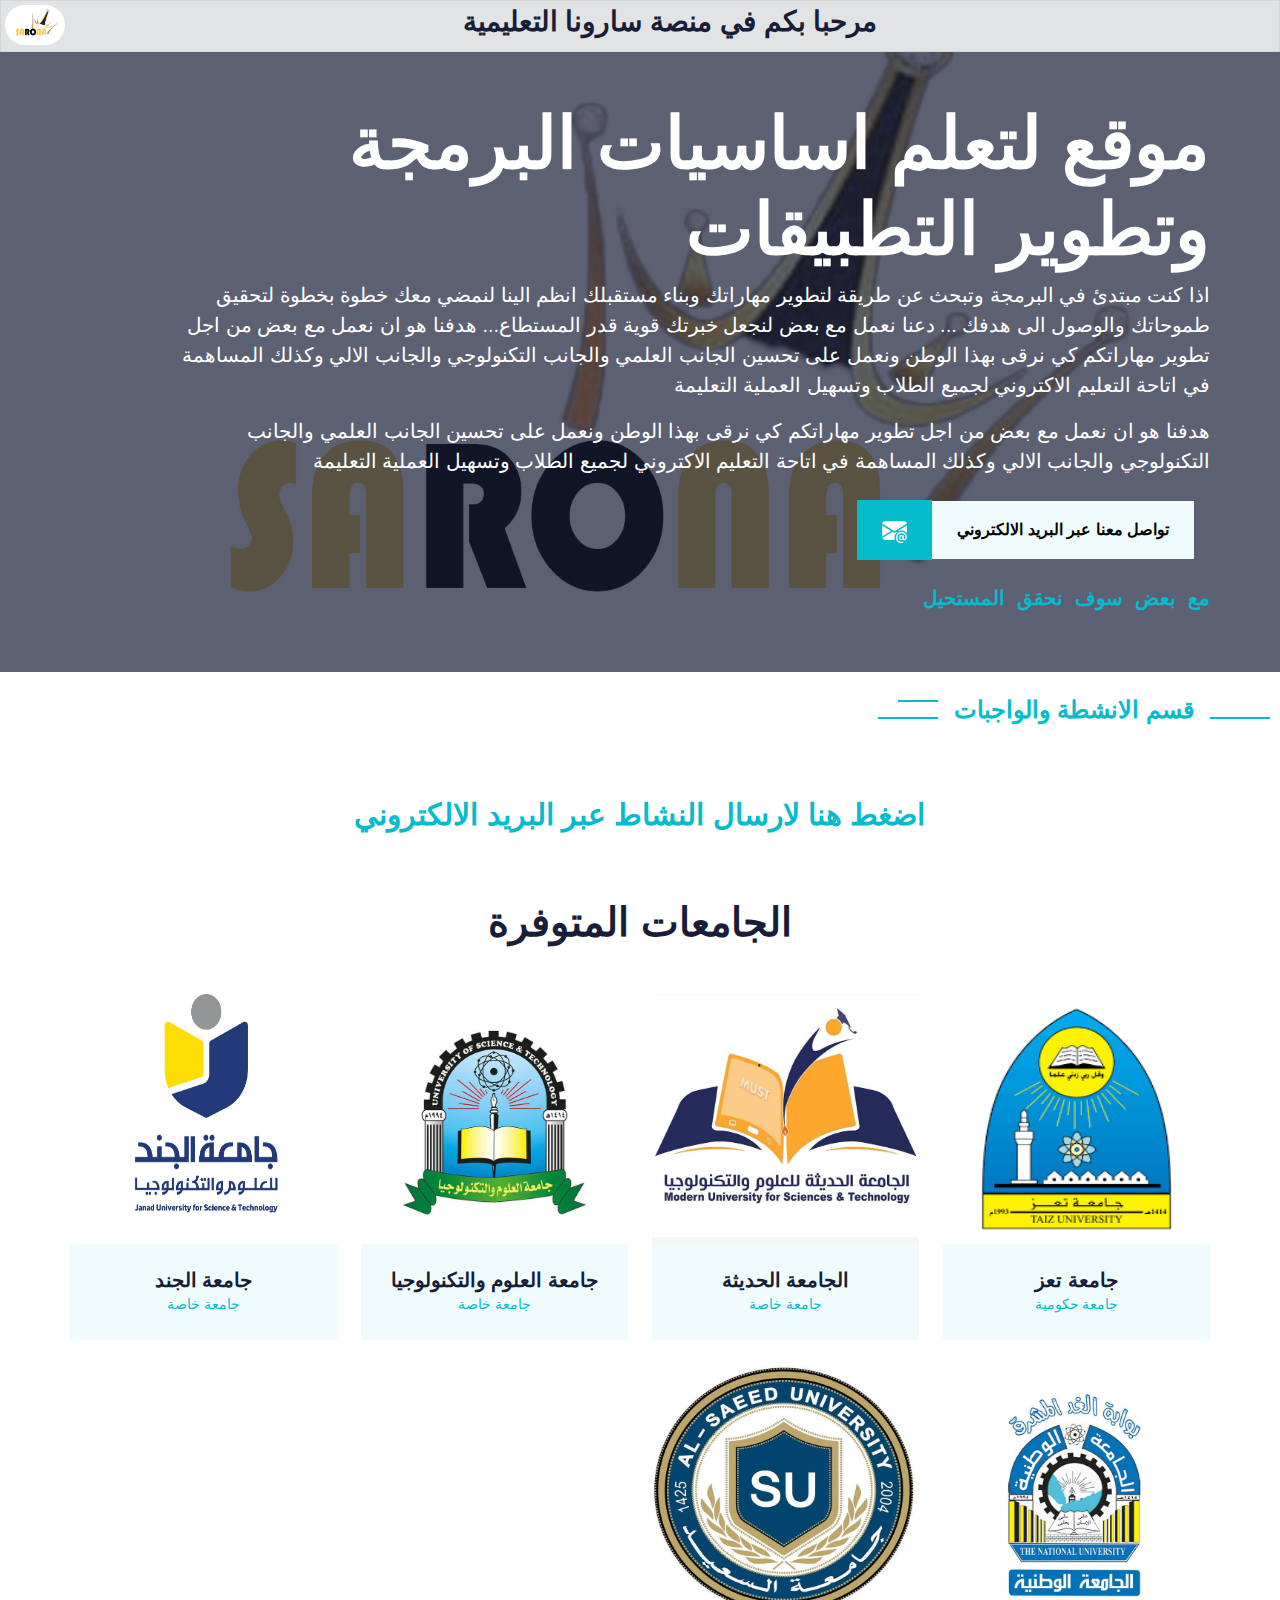
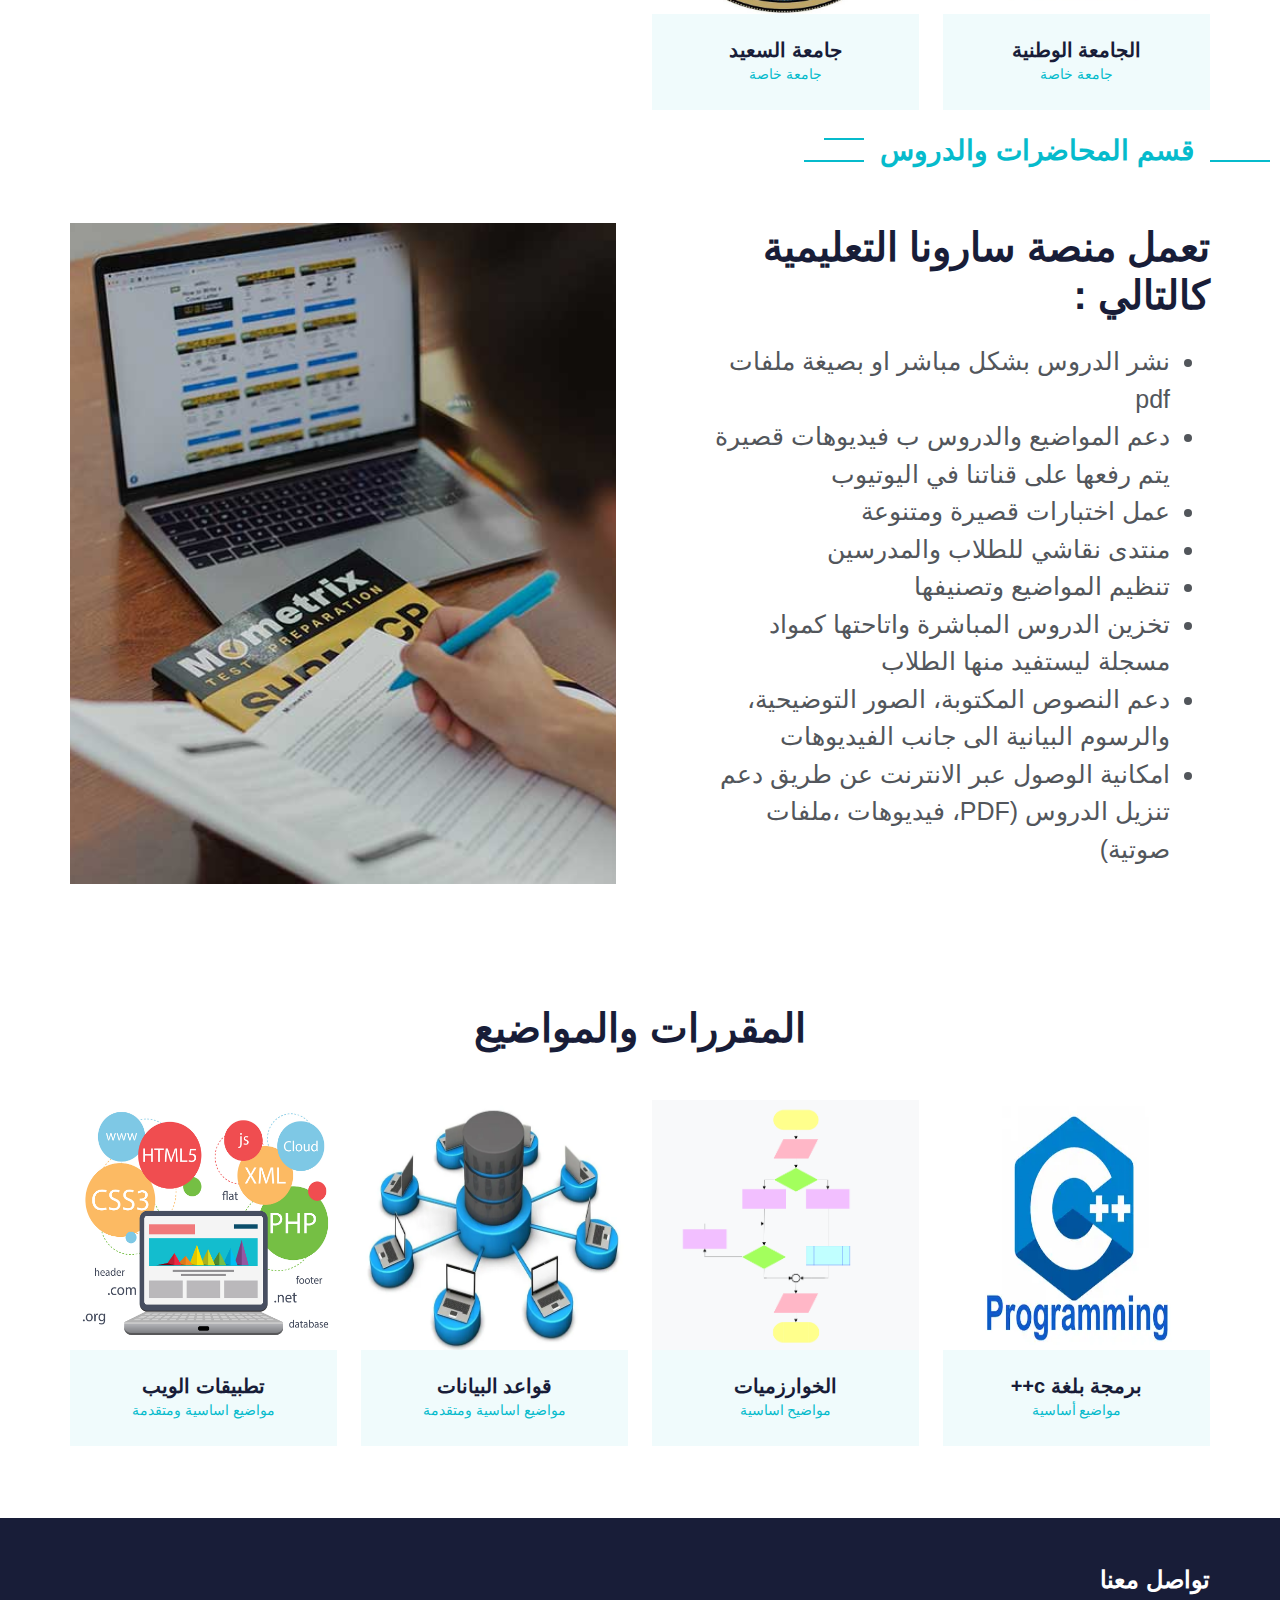
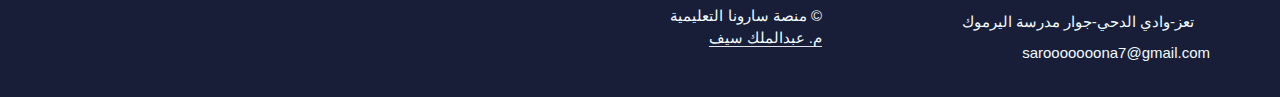
<file: index.html>
<!DOCTYPE html>
<html lang="en">
  <head>
    <meta charset="utf-8" />
    <title>Sarona-learning-website</title>
    <link href="css/bootstrap.min.css" rel="stylesheet" />
    <link href="css/style.css" rel="stylesheet" />
  </head>

  <body>
    <div class="alert alert-secondary mb-0 p-1 text-center" role="alert">
      <img  style="width:60px; height:40px; border-radius:50px; float: left;" class="img-fluid university" src="img/SARONA1.jpg" alt="" />
      <h3> مرحبا بكم في منصة سارونا التعليمية </h3>
    </div>
    <div class="container-fluid pb-5 pt-5 page-header">
      <div class="position-relative">
        <div class="container">
          <div class="row justify-content-start">
            <div class="col-sm-10 col-lg-11" style="float: right;">
              <h1 class="display-2 text-white animated slideInDown">
                موقع لتعلم اساسيات البرمجة وتطوير التطبيقات
              </h1>
              <p class="fs-5 text-white mb-2 pb-2">
                اذا كنت مبتدئ في البرمجة وتبحث عن طريقة لتطوير مهاراتك وبناء مستقبلك 
                 انظم الينا لنمضي معك خطوة بخطوة لتحقيق طموحاتك والوصول الى هدفك ...
                 دعنا نعمل مع بعض لنجعل خبرتك قوية قدر المستطاع...
                 هدفنا هو ان نعمل مع بعض من اجل تطوير مهاراتكم كي نرقى بهذا الوطن
                  ونعمل على تحسين الجانب العلمي والجانب التكنولوجي والجانب الالي وكذلك
                  المساهمة في اتاحة التعليم الاكتروني لجميع الطلاب وتسهيل العملية التعليمة

              </p>
              <p class="fs-5 text-white mb-2 pb-2">
                هدفنا هو ان نعمل مع بعض من اجل تطوير مهاراتكم كي نرقى بهذا الوطن
                ونعمل على تحسين الجانب العلمي والجانب التكنولوجي والجانب الالي وكذلك
                المساهمة في اتاحة التعليم الاكتروني لجميع الطلاب وتسهيل العملية التعليمة
              </p>
                <a
                  href="mailto:sarooooooona7.com"
                  class="btn btn-light py-md-3 px-md-4 me-3 mt-2 animated slideInRight"
                  >تواصل معنا عبر البريد الالكتروني</a
                ><a
                  href="mailto:sarooooooona7.com"
                  class="btn btn-primary py-md-3 px-md-4 mt-2">
                  <span class="icon">
                    <svg width="25" height="25" fill="currentColor" class="bi bi-envelope-at-fill" viewBox="0 0 16 16">
                      <path d="M2 2A2 2 0 0 0 .05 3.555L8 8.414l7.95-4.859A2 2 0 0 0 14 2zm-2 9.8V4.698l5.803 3.546zm6.761-2.97-6.57 4.026A2 2 0 0 0 2 14h6.256A4.5 4.5 0 0 1 8 12.5a4.49 4.49 0 0 1 1.606-3.446l-.367-.225L8 9.586zM16 9.671V4.697l-5.803 3.546.338.208A4.5 4.5 0 0 1 12.5 8c1.414 0 2.675.652 3.5 1.671"/>
                      <path d="M15.834 12.244c0 1.168-.577 2.025-1.587 2.025-.503 0-1.002-.228-1.12-.648h-.043c-.118.416-.543.643-1.015.643-.77 0-1.259-.542-1.259-1.434v-.529c0-.844.481-1.4 1.26-1.4.585 0 .87.333.953.63h.03v-.568h.905v2.19c0 .272.18.42.411.42.315 0 .639-.415.639-1.39v-.118c0-1.277-.95-2.326-2.484-2.326h-.04c-1.582 0-2.64 1.067-2.64 2.724v.157c0 1.867 1.237 2.654 2.57 2.654h.045c.507 0 .935-.07 1.18-.18v.731c-.219.1-.643.175-1.237.175h-.044C10.438 16 9 14.82 9 12.646v-.214C9 10.36 10.421 9 12.485 9h.035c2.12 0 3.314 1.43 3.314 3.034zm-4.04.21v.227c0 .586.227.8.581.8.31 0 .564-.17.564-.743v-.367c0-.516-.275-.708-.572-.708-.346 0-.573.245-.573.791"/>
                    </svg>
                </span>
                  </a
                >
                <br/><br/>
                <h5 class="text-primary arabic-text">
                  مع بعض سوف نحقق المستحيل 
                </h5>
            </div>
          </div>
        </div>
      </div>
    </div>
    <!-- University Start -->
    <div class="container-xxl py-4">
      <div class="container">
        <div class="text-center wow fadeInUp" data-wow-delay="0.1s">
          <h4 class="section-title bg-white text-center text-primary px-3">
            قسم الانشطة والواجبات
          </h4><br/><br/><br/>
          <div class="container mt-4">
            <div class="text-center">
              <div class="container mt-4">
                <div class="text-center">
                  <b><p style="font-size: 30px"><a href="mailto:sarooooooona7.com">اضغط هنا لارسال النشاط عبر البريد الالكتروني</a></b><br><br></p>
                </div>
              </div>
              <h1 class="mb-5">الجامعات المتوفرة</h1>
            </div>
          </div>
        </div>
        <div class="row g-4">
          <div class="col-lg-3 col-md-6 wow fadeInUp" data-wow-delay="0.1s">
            <a href="Taiz_university.html">
              <div class="team-item bg-light">
                <div class="overflow-hidden text-center">
                  <img class="img-fluid university" src="img/Taiz-university.png" alt="" />
                </div>
                <div class="text-center p-4">
                  <h5 class="mb-0">جامعة تعز</h5>
                  <small>جامعة حكومية</small>
                </div>
              </div>
            </a>
          </div>
          <div class="col-lg-3 col-md-6 wow fadeInUp" data-wow-delay="0.1s">
            <a href="New_university.html">
              <div class="team-item bg-light"> 
                <div class="overflow-hidden text-center">
                  <img class="img-fluid university" src="img/new-university.png" alt="" />
                </div>
                <div class="text-center p-4">
                  <h5 class="mb-0">الجامعة الحديثة</h5>
                  <small>جامعة خاصة</small>
                </div>
              </div>
            </a>
          </div>
          <div class="col-lg-3 col-md-6 wow fadeInUp" data-wow-delay="0.1s">
            <a href="">
              <div class="team-item bg-light"> 
                <div class="overflow-hidden text-center">
                  <img class="img-fluid university" src="img/science_teck_university.png" alt="" />
                </div>
                <div class="text-center p-4">
                  <h5 class="mb-0">جامعة العلوم والتكنولوجيا</h5>
                  <small>جامعة خاصة</small>
                </div>
              </div>
            </a>
          </div>
          <div class="col-lg-3 col-md-6 wow fadeInUp" data-wow-delay="0.1s">
            <a href="">
              <div class="team-item bg-light"> 
                <div class="overflow-hidden text-center">
                  <img class="img-fluid university" src="img/Janad_university.jpg" alt="" />
                </div>
                <div class="text-center p-4">
                  <h5 class="mb-0">جامعة الجند</h5>
                  <small>جامعة خاصة</small>
                </div>
              </div>
            </a>
          </div>
          <div class="col-lg-3 col-md-6 wow fadeInUp" data-wow-delay="0.1s">
            <a href="">
              <div class="team-item bg-light"> 
                <div class="overflow-hidden text-center">
                  <img class="img-fluid university" src="img/National_university.png" alt="" />
                </div>
                <div class="text-center p-4">
                  <h5 class="mb-0">الجامعة الوطنية</h5>
                  <small>جامعة خاصة</small>
                </div>
              </div>
            </a>
          </div>
          <div class="col-lg-3 col-md-6 wow fadeInUp" data-wow-delay="0.1s">
            <a href="">
              <div class="team-item bg-light"> 
                <div class="overflow-hidden text-center">
                  <img class="img-fluid university" src="img/Saeed_university.png" alt="" />
                </div>
                <div class="text-center p-4">
                  <h5 class="mb-0">جامعة السعيد</h5>
                  <small>جامعة خاصة</small>
                </div>
              </div>
            </a>
          </div>
        </div>
      </div>
    </div>
    <!-- University End -->
    <div class="container-xxl">
      <div class="container">
        <div class="row g-5">
          <div>
            <h3 class="section-title bg-white text-center text-primary px-3">
              قسم المحاضرات والدروس
            </h3>
          </div>
          <div class="col-lg-6">
            <div class="" data-wow-delay="0.1s">
              <h1 class="mb-4">تعمل منصة سارونا التعليمية كالتالي :</h1>
              <p class = "mb-0">
                <ul>
                  <li>نشر الدروس بشكل مباشر او بصيغة ملفات pdf</li>
                  <li>دعم المواضيع والدروس ب فيديوهات قصيرة يتم رفعها على قناتنا في اليوتيوب</li>
                  <li>عمل اختبارات قصيرة ومتنوعة</li>
                  <li>منتدى نقاشي للطلاب والمدرسين</li>
                  <li>تنظيم المواضيع وتصنيفها</li>
                  <li>تخزين الدروس المباشرة واتاحتها كمواد مسجلة ليستفيد منها الطلاب</li>
                  <li>دعم النصوص المكتوبة، الصور التوضيحية، والرسوم البيانية الى جانب الفيديوهات</li>
                  <li>امكانية الوصول عبر الانترنت عن طريق دعم تنزيل الدروس (PDF، فيديوهات ،ملفات صوتية)</li>
                </ul>
              </p>
            </div>
          </div>
          <div
            class="col-lg-6 wow fadeInUp"
            data-wow-delay="0.1s"
            style="min-height: 400px">
            <div class="position-relative h-100">
              <img
                class="img-fluid position-absolute w-100 h-100"
                src="img/cat-4.jpg"
                alt=""
                style="object-fit: cover"
              />
            </div>
          </div>
      </div>
    </div>
    <div class="container-xxl py-4">
      <div class="container">
        <div class="text-center wow fadeInUp" data-wow-delay="0.1s">
          <br/><br/><br/>
          <div class="container mt-4">
            <div class="text-center">
              <h1 class="mb-5">المقررات والمواضيع</h1>
            </div>
          </div>
        </div>
        <div class="row g-4">
          <div class="col-lg-3 col-md-6 wow fadeInUp" data-wow-delay="0.1s">
            <a href="">
              <div class="team-item bg-light">
                <div class="overflow-hidden text-center">
                  <img class="img-fluid university" src="img/c++.png" alt="" />
                </div>
                <div class="text-center p-4">
                  <h5 class="mb-0">برمجة بلغة c++</h5>
                  <small>مواضيع أساسية</small>
                </div>
              </div>
            </a>
          </div>
          <div class="col-lg-3 col-md-6 wow fadeInUp" data-wow-delay="0.1s">
            <a href="">
              <div class="team-item bg-light"> 
                <div class="overflow-hidden text-center">
                  <img class="img-fluid university" src="img/Algorithms.png" alt="" />
                </div>
                <div class="text-center p-4">
                  <h5 class="mb-0">الخوارزميات</h5>
                  <small>مواضيح اساسية</small>
                </div>
              </div>
            </a>
          </div>
          <div class="col-lg-3 col-md-6 wow fadeInUp" data-wow-delay="0.1s">
            <a href="">
              <div class="team-item bg-light"> 
                <div class="overflow-hidden text-center">
                  <img class="img-fluid university" src="img/Database.png" alt="" />
                </div>
                <div class="text-center p-4">
                  <h5 class="mb-0">قواعد البيانات</h5>
                  <small>مواضيع اساسية ومتقدمة</small>
                </div>
              </div>
            </a>
          </div>
          <div class="col-lg-3 col-md-6 wow fadeInUp" data-wow-delay="0.1s">
            <a href="">
              <div class="team-item bg-light"> 
                <div class="overflow-hidden text-center">
                  <img class="img-fluid university" src="img/Web_application.jpg" alt="" />
                </div>
                <div class="text-center p-4">
                  <h5 class="mb-0">تطبيقات الويب</h5>
                  <small>مواضيع اساسية ومتقدمة</small>
                </div>
              </div>
            </a>
          </div>
        </div>
      </div>
    </div>
    <!-- Footer Start -->
    <div class="container-fluid bg-dark text-light footer pt-5 mt-5 wow fadeIn" data-wow-delay="0.1s">
      <div class="container">
        <div class="copyright">
          <div class="row">
            <div class="col-lg-4 col-md-6">
              <h4 class="text-white mb-3">تواصل معنا</h4>
              <p class="mb-2">
                <i class="fa fa-map-marker-alt me-3"></i>
                تعز-وادي الدحي-جوار مدرسة اليرموك
              </p>
              <p class="mb-2">
                <i class="fa fa-envelope me-3"></i>
                <a href="mailto:sarooooooona7.com">sarooooooona7@gmail.com</a>
              </p>
            </div>
            <div class="col-md-6  mb-3 mb-md-0">
            <h4 class="text-white mb-3"></h4><br/>
              &copy; منصة سارونا التعليمية
              <br />
              <a class="border-bottom" href="https://www.facebook.com/AbdulmalekSaifAlghawly">م. عبدالملك سيف</a>
            </div>
          </div>
        </div>
      </div>
    </div>
  </body>
</html>
</file>
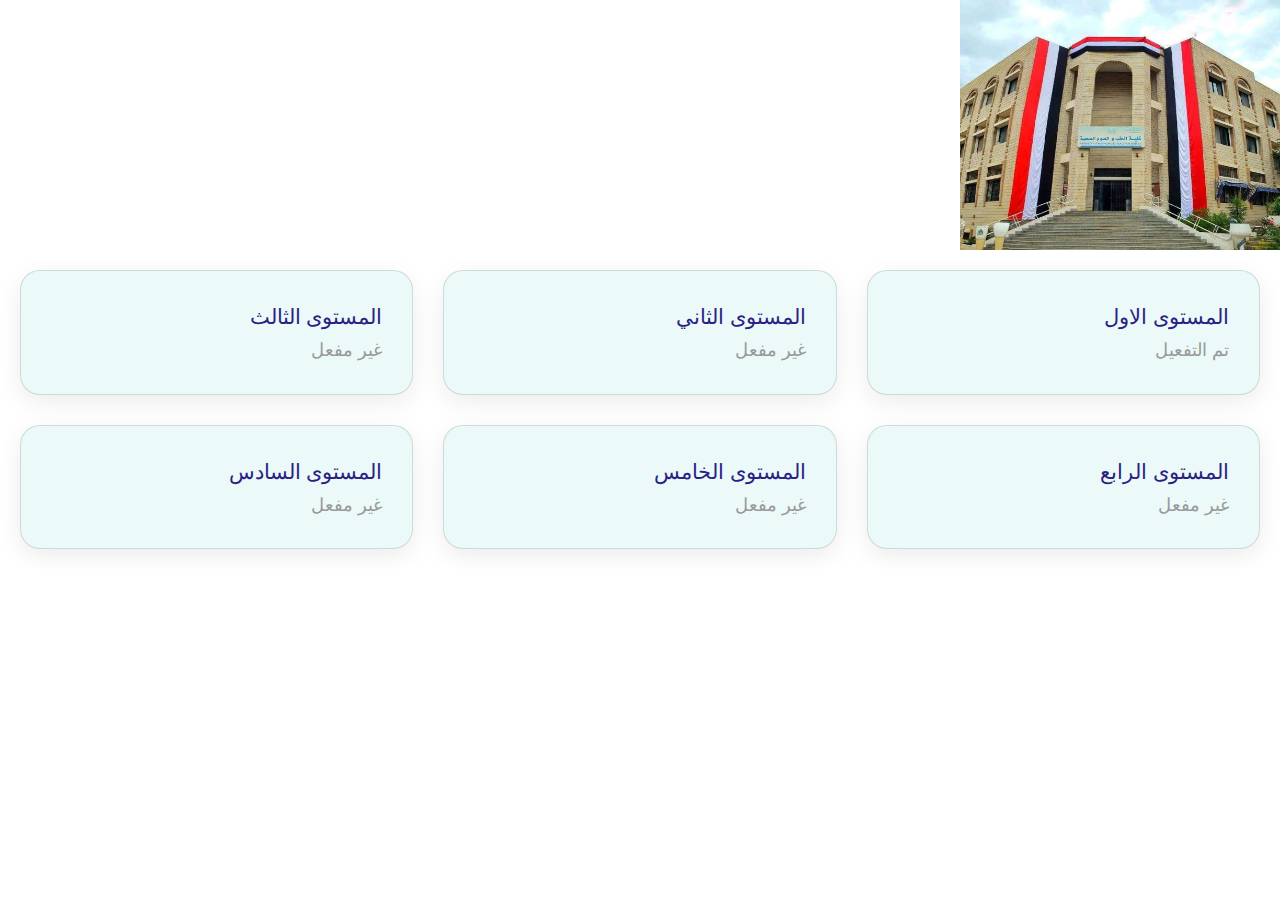
<file: General_Med.html>
<!DOCTYPE html>
<html lang="en">
<head>
    <meta charset="UTF-8">
    <meta name="viewport" content="width=device-width, initial-scale=1.0">
    <title>Document</title>
    <link href="css/bootstrap.min.css" rel="stylesheet" />

    <!-- Template Stylesheet -->
    <link href="css/style.css" rel="stylesheet" />
</head>
<body>
    <div class="col-lg-3 col-md-6 wow fadeInUp" data-wow-delay="0.1s">
        <div class="team-item bg-light">
            <div class="overflow-hidden text-center">
              <img class="img-fluid university" src="img/Medicen_collage_pic.PNG" alt="" />
            </div>
          </div>
      </div>
      <div class="">
        <div class="cardBox">
            <a href="General_Med_ِActivity.html" style="text-decoration: none;" onclick="showNewProductDiv();">
                <div class="card">
                    <div class="numbers">المستوى الاول</div>
                    <div class="cardName">تم التفعيل</div>
                </div>
            </a>
        
            <a style="text-decoration: none;" onclick="showNewProductDiv();">
                <div class="card">
                    <div class="numbers">المستوى الثاني</div>
                    <div class="cardName">غير مفعل</div>
                </div>
            </a>
            <a style="text-decoration: none;" onclick="showNewProductDiv();">
                <div class="card">
                    <div class="numbers">المستوى الثالث</div>
                    <div class="cardName">غير مفعل</div>
                </div>
            </a>
        
            <a style="text-decoration: none;" onclick="showNewProductDiv();">
                <div class="card">
                    <div class="numbers">المستوى الرابع</div>
                    <div class="cardName">غير مفعل</div>
                </div>
            </a>
            <a style="text-decoration: none;" onclick="showNewProductDiv();">
                <div class="card">
                    <div class="numbers">المستوى الخامس</div>
                    <div class="cardName">غير مفعل</div>
                </div>
            </a>
            <a style="text-decoration: none;" onclick="showNewProductDiv();">
                <div class="card">
                    <div class="numbers">المستوى السادس</div>
                    <div class="cardName">غير مفعل</div>
                </div>
            </a>
        </div>
      </div>
</body>
</html>
</file>
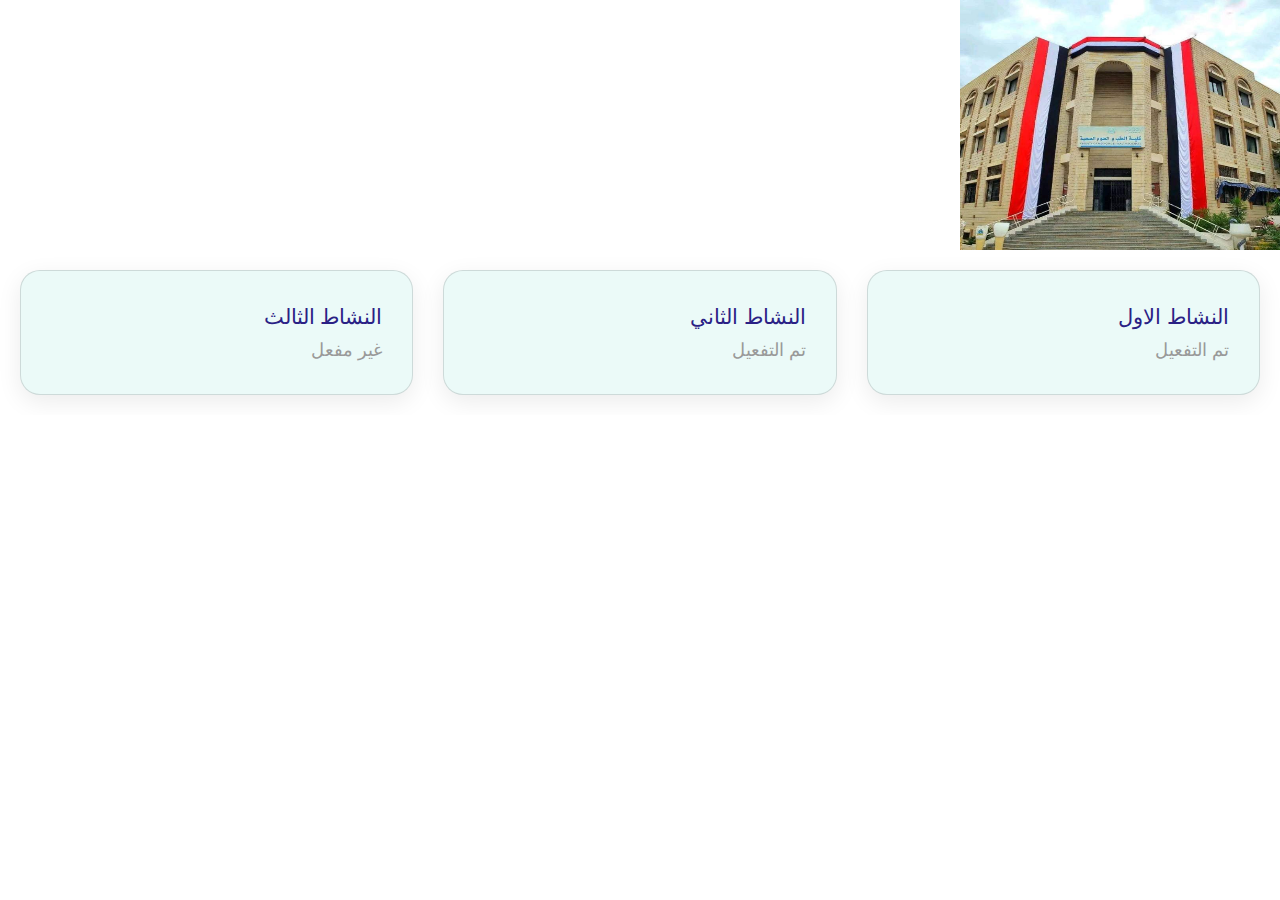
<file: General_Med_ِActivity.html>
<!DOCTYPE html>
<html lang="en">
<head>
    <meta charset="UTF-8">
    <meta name="viewport" content="width=device-width, initial-scale=1.0">
    <title>Document</title>
    <link href="css/bootstrap.min.css" rel="stylesheet" />

    <!-- Template Stylesheet -->
    <link href="css/style.css" rel="stylesheet" />
</head>
<body>
    <div class="col-lg-3 col-md-6 wow fadeInUp" data-wow-delay="0.1s">
        <div class="team-item bg-light">
            <div class="overflow-hidden text-center">
              <img class="img-fluid university" src="img/Medicen_collage_pic.PNG" alt="" />
            </div>
          </div>
      </div>
      <div class="">
        <div class="cardBox">
            <a style="text-decoration: none;" onclick="showNewProductDiv();">
                <div class="card">
                    <div class="numbers">النشاط الاول</div>
                    <div class="cardName">تم التفعيل</div>
                </div>
            </a>
        
            <a style="text-decoration: none;" onclick="showNewProductDiv();">
                <div class="card">
                    <div class="numbers">النشاط الثاني</div>
                    <div class="cardName">تم التفعيل</div>
                </div>
            </a>
            <a style="text-decoration: none;" onclick="showNewProductDiv();">
                <div class="card">
                    <div class="numbers">النشاط الثالث</div>
                    <div class="cardName">غير مفعل</div>
                </div>
            </a>
        </div>
      </div>
</body>
</html>
</file>
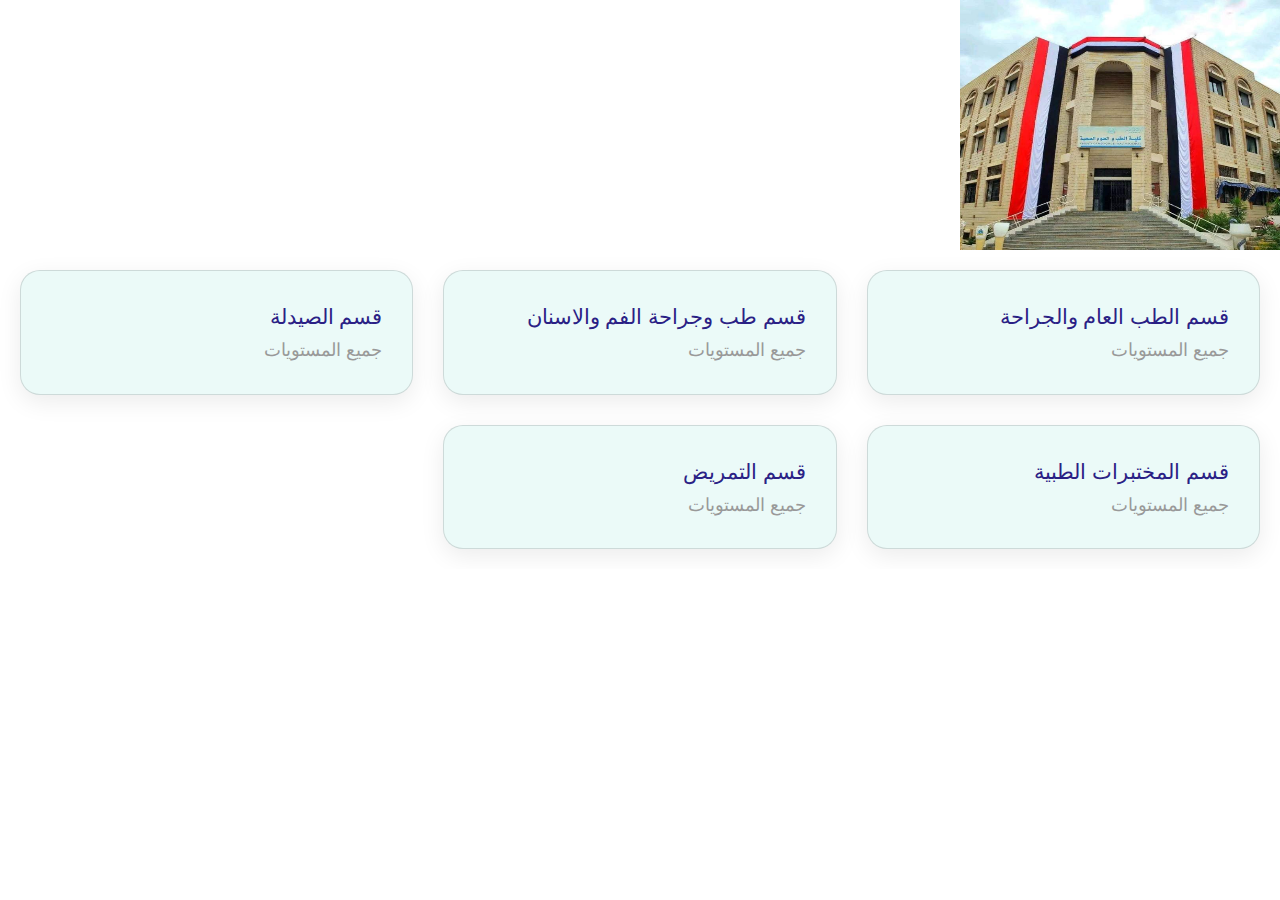
<file: Medicen_collage.html>
<!DOCTYPE html>
<html lang="en">
<head>
    <meta charset="UTF-8">
    <meta name="viewport" content="width=device-width, initial-scale=1.0">
    <title>Document</title>
    <link href="css/bootstrap.min.css" rel="stylesheet" />

    <!-- Template Stylesheet -->
    <link href="css/style.css" rel="stylesheet" />
</head>
<body>
    <div class="col-lg-3 col-md-6 wow fadeInUp" data-wow-delay="0.1s">
        <div class="team-item bg-light">
            <div class="overflow-hidden text-center">
              <img class="img-fluid university" src="img/Medicen_collage_pic.PNG" alt="" />
            </div>
          </div>
      </div>
      <div class="">
        <div class="cardBox">
            <a href="General_Med.html" style="text-decoration: none;" onclick="showNewProductDiv();">
                <div class="card">
                    <div class="numbers">قسم الطب العام والجراحة</div>
                    <div class="cardName">جميع المستويات</div>
                </div>
            </a>
        
            <a style="text-decoration: none;" onclick="showNewProductDiv();">
                <div class="card">
                    <div class="numbers">قسم طب وجراحة الفم والاسنان</div>
                    <div class="cardName">جميع المستويات</div>
                </div>
            </a>
            <a style="text-decoration: none;" onclick="showNewProductDiv();">
                <div class="card">
                    <div class="numbers">قسم الصيدلة</div>
                    <div class="cardName">جميع المستويات</div>
                </div>
            </a>
        
            <a style="text-decoration: none;" onclick="showNewProductDiv();">
                <div class="card">
                    <div class="numbers">قسم المختبرات الطبية</div>
                    <div class="cardName">جميع المستويات</div>
                </div>
            </a>
            <a style="text-decoration: none;" onclick="showNewProductDiv();">
                <div class="card">
                    <div class="numbers">قسم التمريض</div>
                    <div class="cardName">جميع المستويات</div>
                </div>
            </a>
        </div>
      </div>
</body>
</html>
</file>
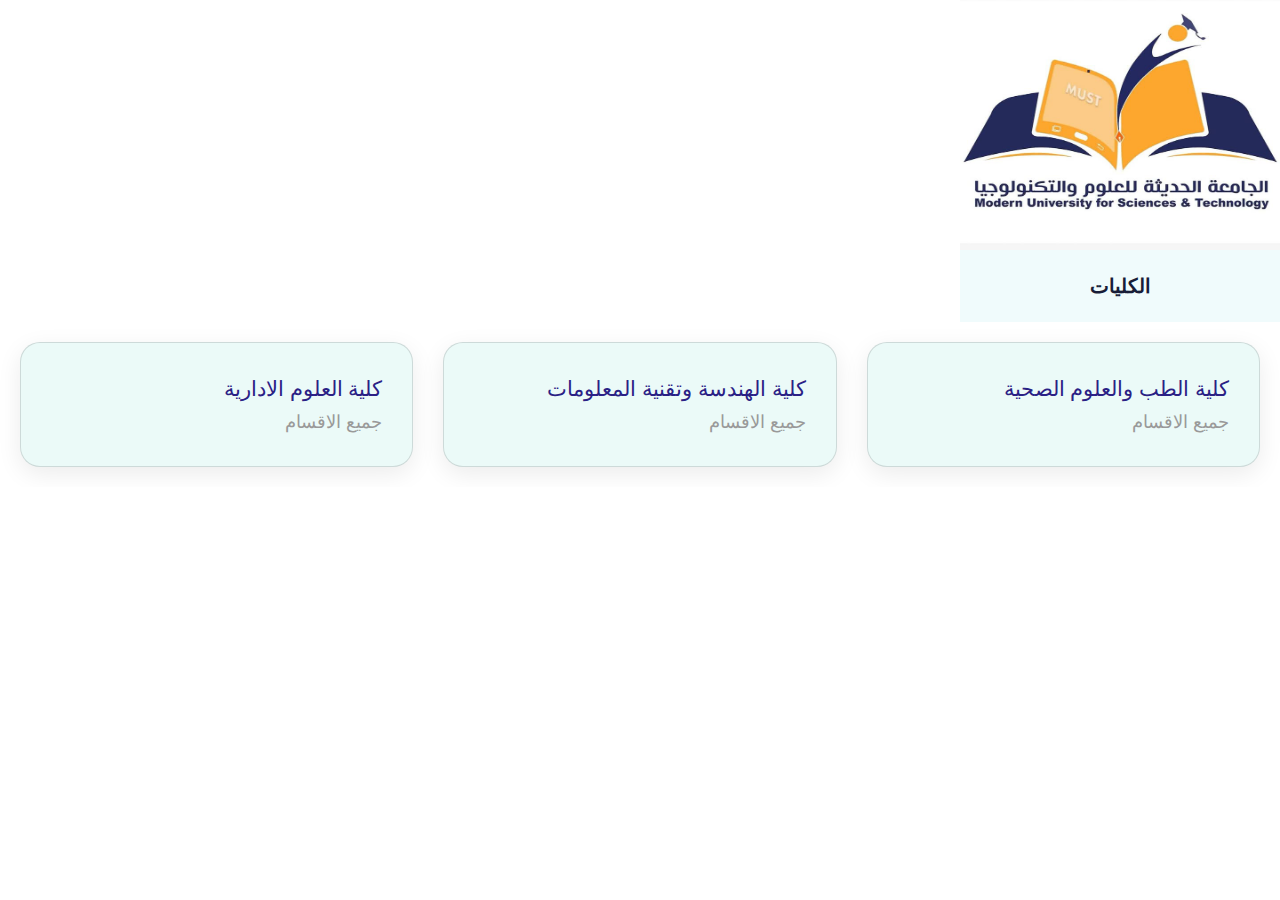
<file: New_university.html>
<!DOCTYPE html>
<html lang="en">
<head>
    <meta charset="UTF-8">
    <meta name="viewport" content="width=device-width, initial-scale=1.0">
    <title>Document</title>
    <link href="css/bootstrap.min.css" rel="stylesheet" />

    <!-- Template Stylesheet -->
    <link href="css/style.css" rel="stylesheet" />
</head>
<body>
  <div class="col-lg-3 col-md-6 wow fadeInUp" data-wow-delay="0.1s">
    <a href="../AS_learning_programming/index.html">
      <div class="team-item bg-light"> 
        <div class="overflow-hidden text-center">
          <img class="img-fluid university" src="img/new-university.png" alt="" />
        </div>
        <div class="text-center p-4">
          <h5 class="mb-0">الكليات</h5>
        </div>
      </div>
    </a>
  </div>
      <div class="">
        <div class="cardBox">
            <a style="text-decoration: none;" onclick="showNewProductDiv();">
                <div class="card">
                    <div class="numbers">كلية الطب والعلوم الصحية</div>
                    <div class="cardName">جميع الاقسام</div>
                </div>
            </a>
            <a href="New university/Engeneering_collage.html" style="text-decoration: none;" onclick="showNewProductDiv();">
                <div class="card">
                    <div class="numbers">كلية الهندسة وتقنية المعلومات</div>
                    <div class="cardName">جميع الاقسام</div>
                </div>
            </a>
            <a style="text-decoration: none;" onclick="showNewProductDiv();">
                <div class="card">
                    <div class="numbers">كلية العلوم الادارية</div>
                    <div class="cardName">جميع الاقسام</div>
                </div>
            </a>
        </div>
      </div>
</body>
</html>
</file>
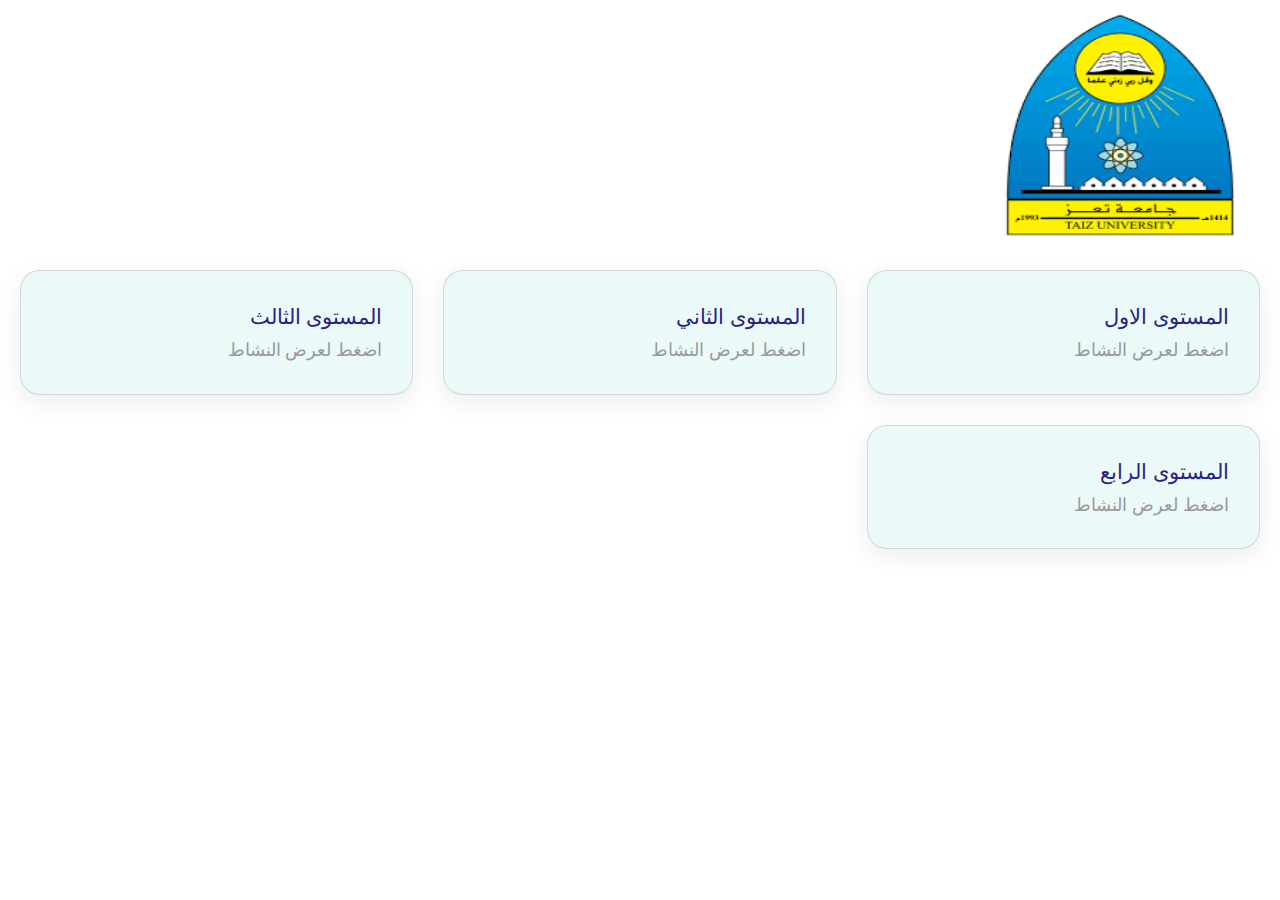
<file: Taiz_university.html>
<!DOCTYPE html>
<html lang="en">
<head>
    <meta charset="UTF-8">
    <meta name="viewport" content="width=device-width, initial-scale=1.0">
    <title>Document</title>
    <link href="css/bootstrap.min.css" rel="stylesheet" />

    <!-- Template Stylesheet -->
    <link href="css/style.css" rel="stylesheet" />
</head>
<body>
    <div class="col-lg-3 col-md-6 wow fadeInUp" data-wow-delay="0.1s">
        <div class="team-item bg-light">
            <div class="overflow-hidden text-center">
              <img class="img-fluid university" src="img/Taiz-university.png" alt="" />
            </div>
          </div>
      </div>
   <div class="cardBox">
    <a style="text-decoration: none;" onclick="showNewProductDiv();">
        <div class="card" style="height: 100%;">
            <div class="row align-items-center">

                <div class="col">
                    <div class="numbers">المستوى الاول</div>
                    <div class="cardName">اضغط لعرض النشاط</div>
                </div>

                <div class="col-auto">
                    <div class="iconBx">
                        <ion-icon name="add-circle-outline"></ion-icon>
                    </div>
                </div>
            </div>
        </div>
    </a>

    <a>
        <div class="card" style="height: 100%;">
            <div class="row align-items-center">
    
                <div class="col">
                    <div class="numbers">المستوى الثاني</div>
                    <div class="cardName">اضغط لعرض النشاط</div>
                </div>
    
                <div class="col-auto">
                    <div class="iconBx">
                        <ion-icon name="cart-outline"></ion-icon>
                    </div>
                </div>
            </div>
        </div>
    </a>
    <a>
        <div class="card" style="height: 100%;">
            <div class="row align-items-center">
    
                <div class="col">
                    <div class="numbers">المستوى الثالث</div>
                    <div class="cardName">اضغط لعرض النشاط</div>
                </div>
    
                <div class="col-auto">
                    <div class="iconBx">
                        <ion-icon name="chatbubbles-outline"></ion-icon>
                    </div>
                </div>
            </div>
        </div>
    </a>

    <a>
        <div class="card" style="height: 100%;">
            <div class="row align-items-center">
    
                <div class="col">
                    <div class="numbers">المستوى الرابع</div>
                    <div class="cardName">اضغط لعرض النشاط</div>
                </div>
    
                <div class="col-auto">
                    <div class="iconBx">
                        <ion-icon name="cash-outline"></ion-icon>
                    </div>
                </div>
            </div>
        </div>
    </a>
   </div>
</body>
</html>
</file>
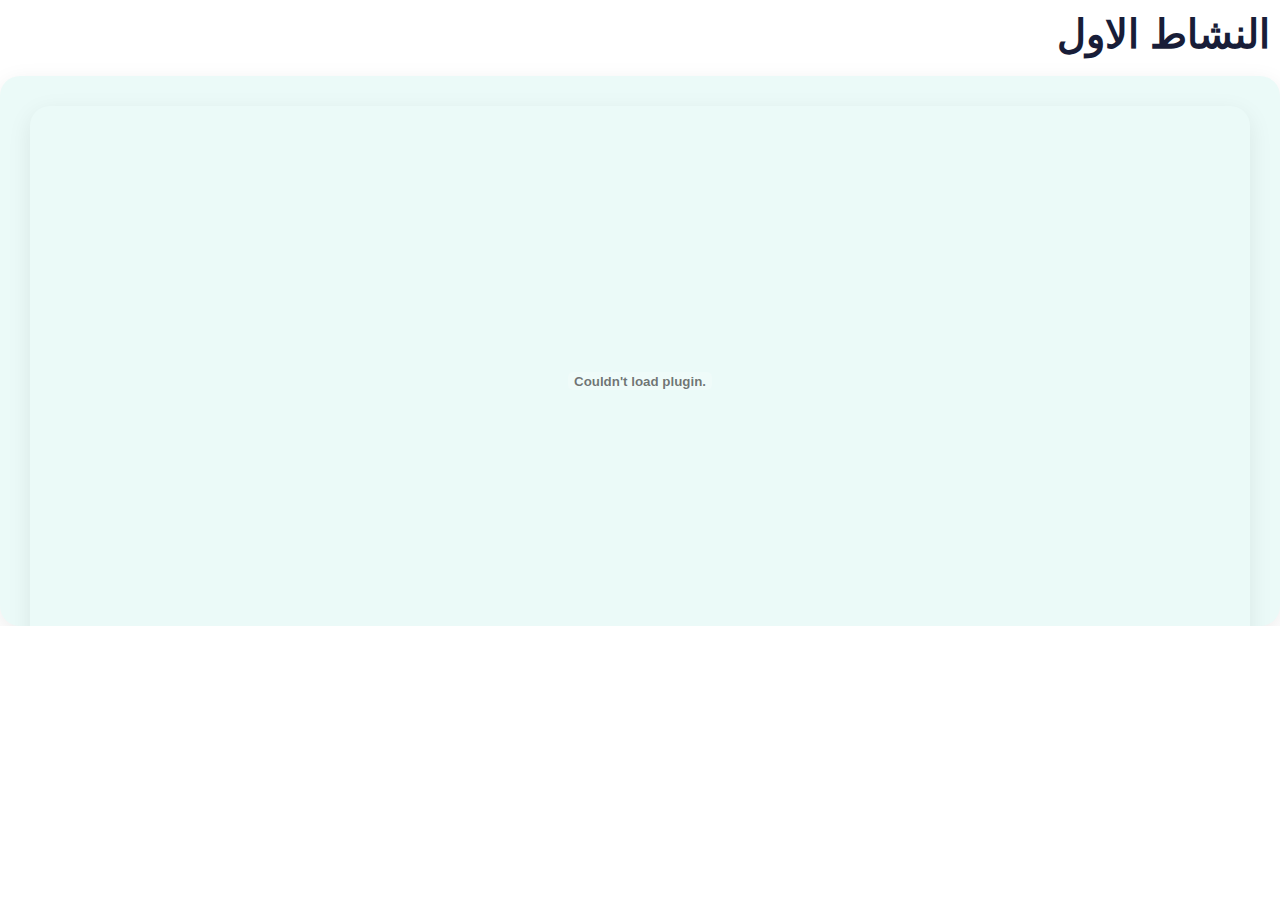
<file: New university/Activity1.html>
<!DOCTYPE html>
<html lang="en">
    <head>
        <meta charset="UTF-8">
        <meta http-equiv="X-UA-Compatible" content="IE=edge">
        <meta name="viewport" content="width=device-width, initial-scale=1.0">
        <title>Activity1</title>
        <link href="../css/bootstrap.min.css" rel="stylesheet" />
    
        <!-- Template Stylesheet -->
         <link href="../css/style.css" rel="stylesheet" />
    </head>
    
    <body>
        <div style="padding: 10px;">
            <h1>النشاط الاول</h1>
        </div>
        <div class="pdf">
            <embed src="../Activity pdf/New_university/IT department/Level 1/Activity1.pdf" type="application/pdf" class="pdf">
        </div>
        
    </body>
</html>
</file>
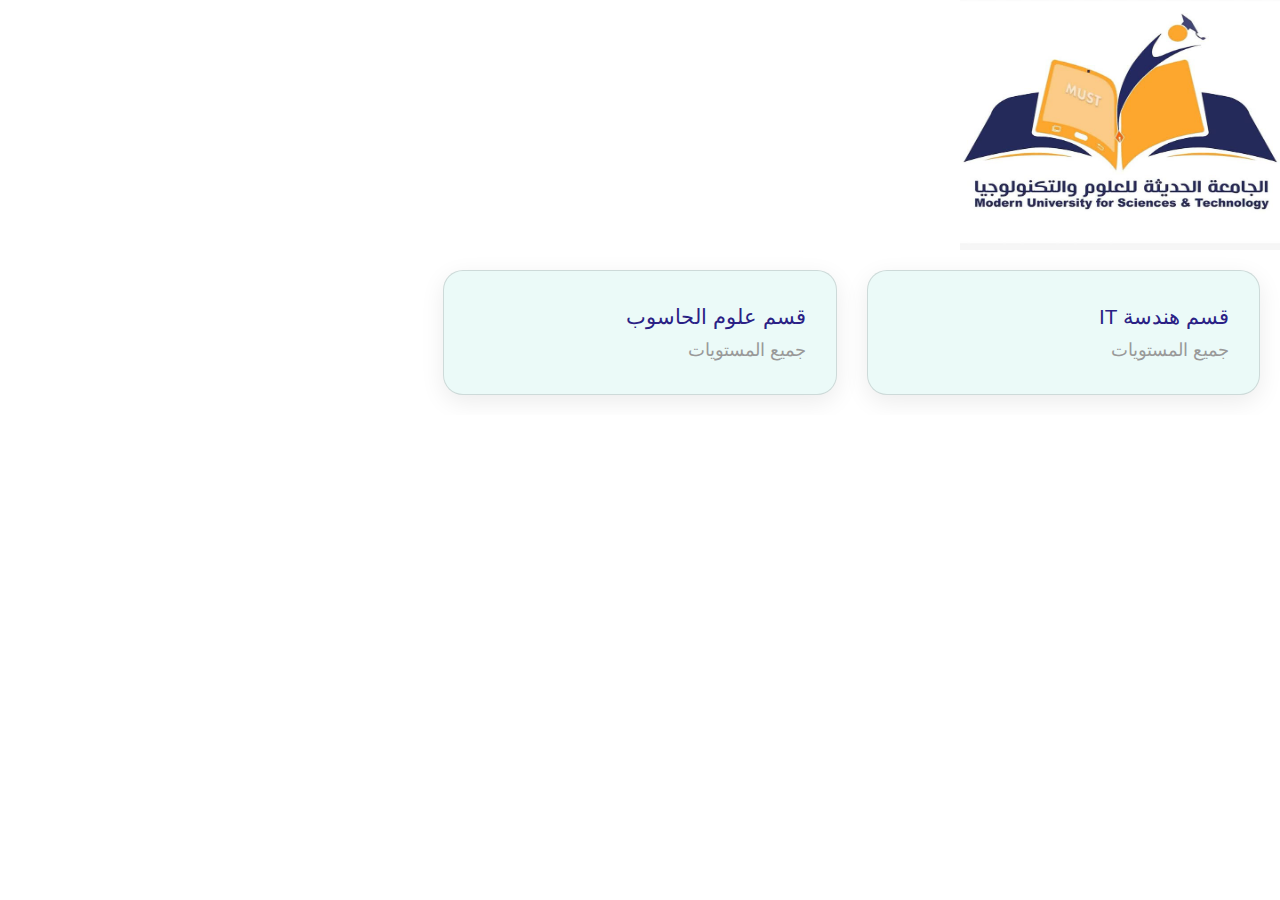
<file: New university/Engeneering_collage.html>
<!DOCTYPE html>
<html lang="en">
<head>
    <meta charset="UTF-8">
    <meta name="viewport" content="width=device-width, initial-scale=1.0">
    <title>Document</title>
    <link href="../css/bootstrap.min.css" rel="stylesheet" />

    <!-- Template Stylesheet -->
     <link href="../css/style.css" rel="stylesheet" />
</head>
<body>
    <div class="col-lg-3 col-md-6 wow fadeInUp" data-wow-delay="0.1s">
        <div class="team-item bg-light">
            <div class="overflow-hidden text-center">
              <img class="img-fluid university" src="../img/new-university.png" alt="" />
            </div>
          </div>
      </div>
      <div class="">
        <div class="cardBox">
            <a href="IT_department.html" style="text-decoration: none;" onclick="showNewProductDiv();">
                <div class="card">
                    <div class="numbers">قسم هندسة IT</div>
                    <div class="cardName">جميع المستويات</div>
                </div>
            </a>
        
            <a style="text-decoration: none;" onclick="showNewProductDiv();">
                <div class="card">
                    <div class="numbers">قسم علوم الحاسوب</div>
                    <div class="cardName">جميع المستويات</div>
                </div>
            </a>
        </div>
      </div>
</body>
</html>
</file>
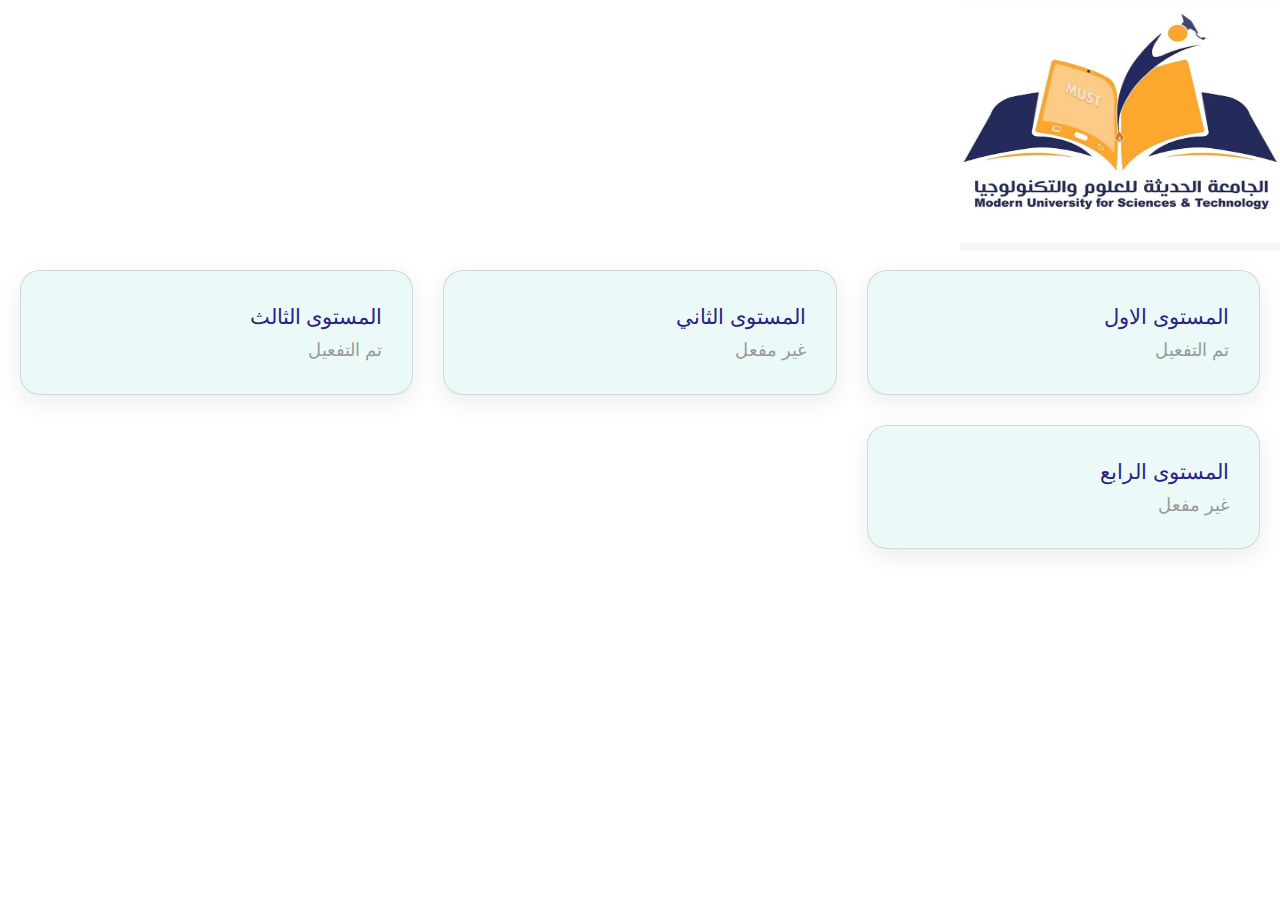
<file: New university/IT_department.html>
<!DOCTYPE html>
<html lang="en">
<head>
    <meta charset="UTF-8">
    <meta name="viewport" content="width=device-width, initial-scale=1.0">
    <title>Document</title>
    <link href="../css/bootstrap.min.css" rel="stylesheet" />

    <!-- Template Stylesheet -->
     <link href="../css/style.css" rel="stylesheet" />
</head>
<body>
    <div class="col-lg-3 col-md-6 wow fadeInUp" data-wow-delay="0.1s">
        <div class="team-item bg-light">
            <div class="overflow-hidden text-center">
              <img class="img-fluid university" src="../img/new-university.png" alt="" />
            </div>
          </div>
      </div>
      <div class="">
        <div class="cardBox">
            <a href="IT_department_ِActivity.html" style="text-decoration: none;" onclick="showNewProductDiv();">
                <div class="card">
                    <div class="numbers">المستوى الاول</div>
                    <div class="cardName">تم التفعيل</div>
                </div>
            </a>
        
            <a style="text-decoration: none;" onclick="showNewProductDiv();">
                <div class="card">
                    <div class="numbers">المستوى الثاني</div>
                    <div class="cardName">غير مفعل</div>
                </div>
            </a>
            <a style="text-decoration: none;" onclick="showNewProductDiv();">
                <div class="card">
                    <div class="numbers">المستوى الثالث</div>
                    <div class="cardName">تم التفعيل</div>
                </div>
            </a>
        
            <a style="text-decoration: none;" onclick="showNewProductDiv();">
                <div class="card">
                    <div class="numbers">المستوى الرابع</div>
                    <div class="cardName">غير مفعل</div>
                </div>
            </a>
        </div>
      </div>
</body>
</html>
</file>
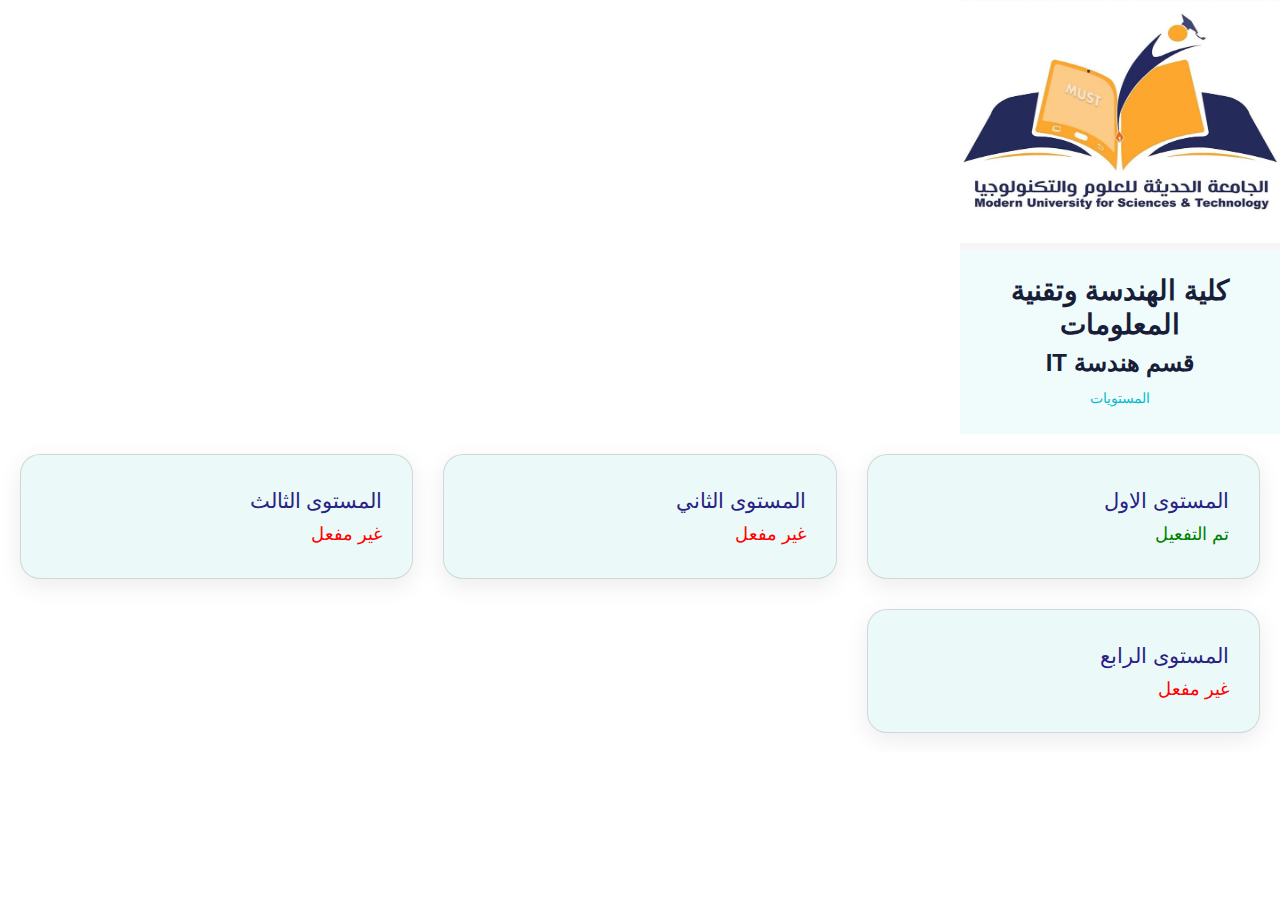
<file: New university/IT_department_Levels.html>
<!DOCTYPE html>
<html lang="en">
<head>
    <meta charset="UTF-8">
    <meta name="viewport" content="width=device-width, initial-scale=1.0">
    <title>Document</title>
    <link href="../css/bootstrap.min.css" rel="stylesheet" />

    <!-- Template Stylesheet -->
     <link href="../css/style.css" rel="stylesheet" />
</head>
<body>
    <div class="col-lg-3 col-md-6 wow fadeInUp" data-wow-delay="0.1s">
        <a href="../index.html">
          <div class="team-item bg-light"> 
            <div class="overflow-hidden text-center">
              <img class="img-fluid university" src="../img/new-university.png" alt="" />
            </div>
            <div class="text-center p-4">
                <h3>كلية الهندسة وتقنية المعلومات</h3>
                <h4>قسم هندسة IT</h4>
              <small>المستويات</small>
            </div>
          </div>
        </a>
      </div>
      <div class="">
        <div class="cardBox">
            <a href="IT_department_Subjects.html" style="text-decoration: none;" onclick="showNewProductDiv();">
                <div class="card">
                    <div class="numbers">المستوى الاول</div>
                    <div class="cardName" style="color: green;">تم التفعيل</div>
                </div>
            </a>
        
            <a style="text-decoration: none;" onclick="showNewProductDiv();">
                <div class="card">
                    <div class="numbers">المستوى الثاني</div>
                    <div class="cardName" style="color: red;">غير مفعل</div>
                </div>
            </a>
            <a style="text-decoration: none;" onclick="showNewProductDiv();">
                <div class="card">
                    <div class="numbers">المستوى الثالث</div>
                    <div class="cardName" style="color: red;">غير مفعل</div>
                </div>
            </a>
        
            <a style="text-decoration: none;" onclick="showNewProductDiv();">
                <div class="card">
                    <div class="numbers">المستوى الرابع</div>
                    <div class="cardName" style="color: red;">غير مفعل</div>
                </div>
            </a>
        </div>
      </div>
</body>
</html>
</file>
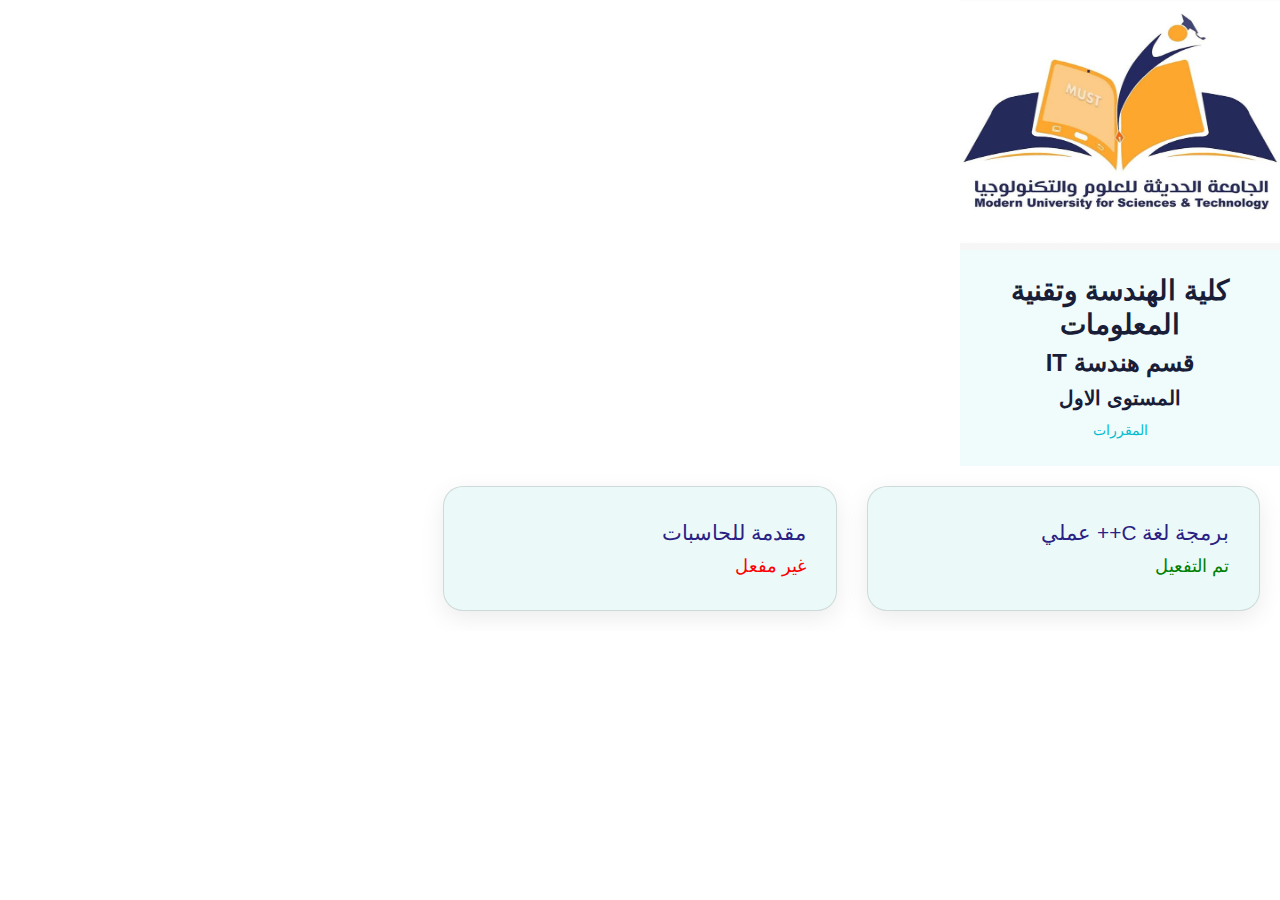
<file: New university/IT_department_Subjects.html>
<!DOCTYPE html>
<html lang="en">
<head>
    <meta charset="UTF-8">
    <meta name="viewport" content="width=device-width, initial-scale=1.0">
    <title>Document</title>
    <link href="../css/bootstrap.min.css" rel="stylesheet" />

    <!-- Template Stylesheet -->
     <link href="../css/style.css" rel="stylesheet" />
</head>
<body>
    <div class="col-lg-3 col-md-6 wow fadeInUp" data-wow-delay="0.1s">
        <a href="../index.html">
          <div class="team-item bg-light"> 
            <div class="overflow-hidden text-center">
              <img class="img-fluid university" src="../img/new-university.png" alt="" />
            </div>
            <div class="text-center p-4">
                <h3>كلية الهندسة وتقنية المعلومات</h3>
                <h4>قسم هندسة IT</h4>
                <h5>المستوى الاول</h5>
              <small>المقررات</small>
            </div>
          </div>
        </a>
      </div>
      <div class="">
        <div class="cardBox">
            <a href="IT_department_ِActivity.html" style="text-decoration: none;" onclick="showNewProductDiv();">
                <div class="card">
                    <div class="numbers">برمجة لغة C++ عملي</div>
                    <div class="cardName" style="color: green;">تم التفعيل</div>
                </div>
            </a>
        
            <a style="text-decoration: none;" onclick="showNewProductDiv();">
                <div class="card">
                    <div class="numbers">مقدمة للحاسبات</div>
                    <div class="cardName" style="color: red;">غير مفعل</div>
                </div>
            </a>
        </div>
      </div>
</body>
</html>
</file>
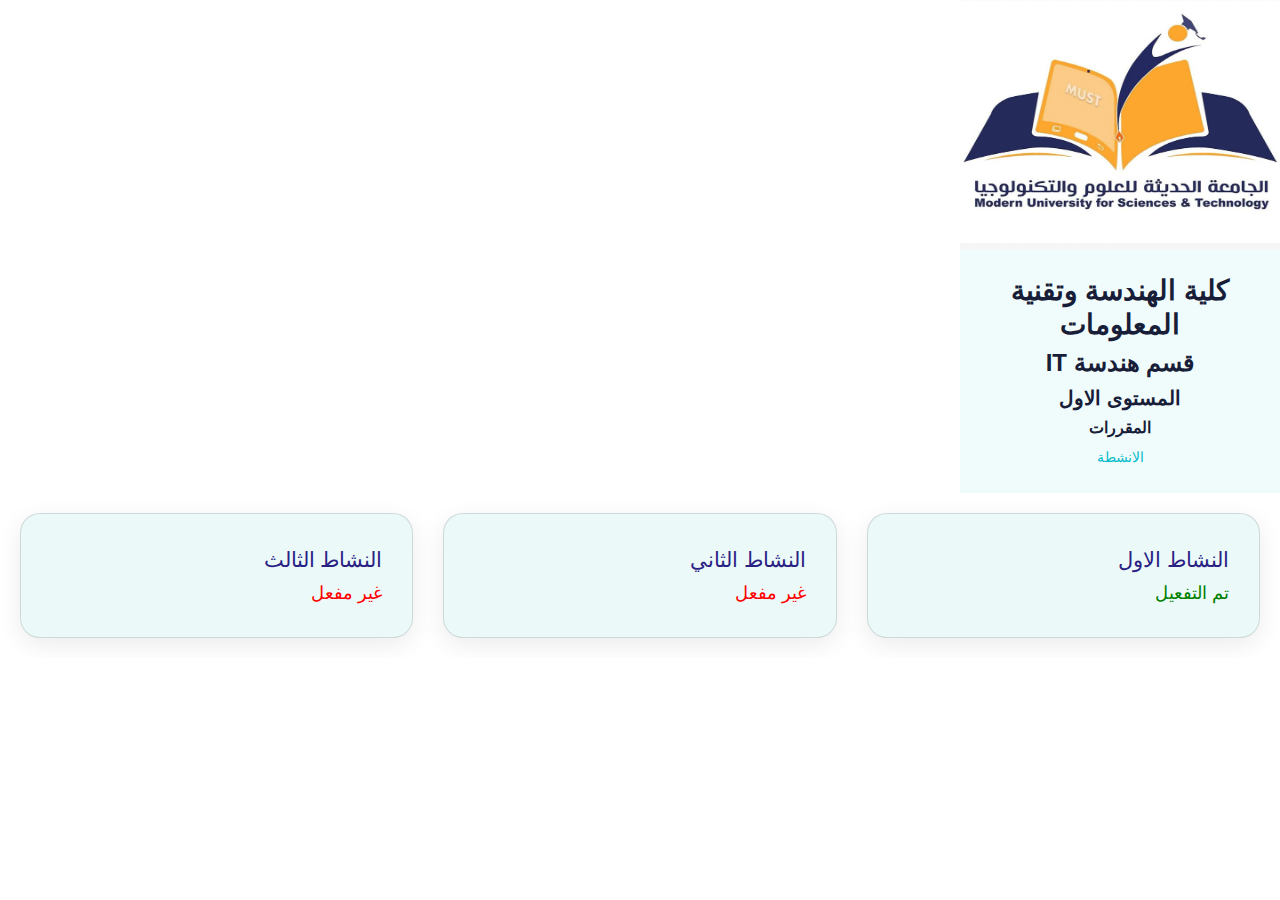
<file: New university/IT_department_ِActivity.html>
<!DOCTYPE html>
<html lang="en">
<head>
    <meta charset="UTF-8">
    <meta name="viewport" content="width=device-width, initial-scale=1.0">
    <title>Document</title>
    <link href="../css/bootstrap.min.css" rel="stylesheet" />

    <!-- Template Stylesheet -->
     <link href="../css/style.css" rel="stylesheet" />
</head>
<body>
    <body>
        <div class="col-lg-3 col-md-6 wow fadeInUp" data-wow-delay="0.1s">
            <a href="../index.html">
              <div class="team-item bg-light"> 
                <div class="overflow-hidden text-center">
                  <img class="img-fluid university" src="../img/new-university.png" alt="" />
                </div>
                <div class="text-center p-4">
                    <h3>كلية الهندسة وتقنية المعلومات</h3>
                    <h4>قسم هندسة IT</h4>
                    <h5>المستوى الاول</h5>
                    <h6>المقررات</h6>
                  <small>الانشطة</small>
                </div>
              </div>
            </a>
          </div>
          <div class="">
            <div class="cardBox">
                <a href="Activity1.html" style="text-decoration: none;" onclick="showNewProductDiv();">
                    <div class="card">
                        <div class="numbers">النشاط الاول</div>
                        <div class="cardName" style="color: green;">تم التفعيل</div>
                    </div>
                </a>
            
                <a style="text-decoration: none;" onclick="showNewProductDiv();">
                    <div class="card">
                        <div class="numbers">النشاط الثاني</div>
                        <div class="cardName" style="color: red;">غير مفعل</div>
                    </div>
                </a>
                <a style="text-decoration: none;" onclick="showNewProductDiv();">
                    <div class="card">
                        <div class="numbers">النشاط الثالث</div>
                        <div class="cardName" style="color: red;">غير مفعل</div>
                    </div>
                </a>
            </div>
          </div>
    </body>
</html>
</file>
<file: css/style.css>
/********** Template CSS **********/
:root {
--primary: #06bbcc;
--light: #f0fbfc;
--dark: #181d38;
--blue: #2a2185;
--white: #fff;
--gray: #f5f5f5;
--black1: #222;
--black2: #999;
}
body{
  direction: rtl;
  text-align: right;
  width: 100%;
}
html, body {
  width: 100%;
  max-width: 100%;
  overflow-x: hidden;
  margin: 0;
  padding: 0;
}
.fw-medium {
  font-weight: 600 !important;
}

.fw-semi-bold {
  font-weight: 700 !important;
}

.back-to-top {
  position: fixed;
  display: none;
  right: 45px;
  bottom: 45px;
  z-index: 99;
}

.hero {
  background-color: red;
}

/*** Spinner ***/
#spinner {
  opacity: 0;
  visibility: hidden;
  transition: opacity 0.5s ease-out, visibility 0s linear 0.5s;
  z-index: 99999;
}

#spinner.show {
  transition: opacity 0.5s ease-out, visibility 0s linear 0s;
  visibility: visible;
  opacity: 1;
}

/*** Button ***/
.btn {
  font-family: "Nunito", sans-serif;
  font-weight: 600;
  transition: 0.5s;
}

.btn.btn-primary,
.btn.btn-secondary {
  color: #ffffff;
}

.btn-square {
  width: 38px;
  height: 38px;
}

.btn-sm-square {
  width: 32px;
  height: 32px;
}

.btn-lg-square {
  width: 48px;
  height: 48px;
}

.btn-square,
.btn-sm-square,
.btn-lg-square {
  padding: 0;
  display: flex;
  align-items: center;
  justify-content: center;
  font-weight: normal;
  border-radius: 0px;
}

/*** Navbar ***/
.navbar .dropdown-toggle::after {
  border: none;
  content: "\f107";
  font-family: "Font Awesome 5 Free";
  font-weight: 900;
  vertical-align: middle;
  margin-left: 8px;
}

.navbar-light .navbar-nav .nav-link {
  margin-right: 30px;
  padding: 25px 0;
  color: #ffffff;
  font-size: 15px;
  text-transform: uppercase;
  outline: none;
}

.navbar-light .navbar-nav .nav-link:hover,
.navbar-light .navbar-nav .nav-link.active {
  color: var(--primary);
}

@media (max-width: 991.98px) {
  .navbar-light .navbar-nav .nav-link {
    margin-right: 0;
    padding: 10px 0;
  }

  .navbar-light .navbar-nav {
    border-top: 1px solid #eeeeee;
  }
}

.navbar-light .navbar-brand,
.navbar-light a.btn {
  height: 75px;
}

.navbar-light .navbar-nav .nav-link {
  color: var(--dark);
  font-weight: 500;
}

.navbar-light.sticky-top {
  top: -100px;
  transition: 0.5s;
}

@media (min-width: 992px) {
  .navbar .nav-item .dropdown-menu {
    display: block;
    margin-top: 0;
    opacity: 0;
    visibility: hidden;
    transition: 0.5s;
  }

  .navbar .dropdown-menu.fade-down {
    top: 100%;
    transform: rotateX(-75deg);
    transform-origin: 0% 0%;
  }

  .navbar .nav-item:hover .dropdown-menu {
    top: 100%;
    transform: rotateX(0deg);
    visibility: visible;
    transition: 0.5s;
    opacity: 1;
  }
}

/*** Header carousel ***/
@media (max-width: 768px) {
  .header-carousel .owl-carousel-item {
    position: relative;
    min-height: 500px;
  }

  .header-carousel .owl-carousel-item img {
    position: absolute;
    width: 100%;
    height: 100%;
    object-fit: cover;
  }
}

.header-carousel .owl-nav {
  position: absolute;
  top: 50%;
  right: 8%;
  transform: translateY(-50%);
  display: flex;
  flex-direction: column;
}

.header-carousel .owl-nav .owl-prev,
.header-carousel .owl-nav .owl-next {
  margin: 7px 0;
  width: 45px;
  height: 45px;
  display: flex;
  align-items: center;
  justify-content: center;
  color: #ffffff;
  background: transparent;
  border: 1px solid #ffffff;
  font-size: 22px;
  transition: 0.5s;
}

.header-carousel .owl-nav .owl-prev:hover,
.header-carousel .owl-nav .owl-next:hover {
  background: var(--primary);
  border-color: var(--primary);
}

.page-header {
  background: linear-gradient(rgba(24, 29, 56, 0.7), rgba(24, 29, 56, 0.7)),
    url(../img/SARONA1.jpg);
  background-position: center center;
  background-repeat: no-repeat;
  background-size: cover;
}

.page-header-inner {
  background: rgba(15, 23, 43, 0.7);
}

.breadcrumb-item + .breadcrumb-item::before {
  color: var(--light);
}

/*** Section Title ***/
.section-title {
  position: relative;
  display: inline-block;
  text-transform: uppercase;
}

.section-title::before {
  position: absolute;
  content: "";
  /*width: calc(100% + 80px);*/
  width: 100%;
  height: 2px;
  top: 4px;
  left: -40px;
  background: var(--primary);
  z-index: -1;
}

.section-title::after {
  position: absolute;
  content: "";
  width: calc(100% + 120px);
  height: 2px;
  bottom: 5px;
  left: -60px;
  background: var(--primary);
  z-index: -1;
}

.section-title.text-start::before {
  width: calc(100% + 40px);
  left: 0;
}

.section-title.text-start::after {
  width: calc(100% + 60px);
  left: 0;
}

/*** Service ***/
.service-item {
  background: var(--light);
  transition: 0.5s;
}

.service-item:hover {
  margin-top: -10px;
  background: var(--primary);
}

.service-item * {
  transition: 0.5s;
}

.service-item:hover * {
  color: var(--light) !important;
}

/*** Categories & Courses ***/
.category img,
.course-item img {
  transition: 0.5s;
}

.category a:hover img,
.course-item:hover img {
  transform: scale(1.1);
}

/*** Team ***/
.team-item img {
  transition: 0.5s;
}

.team-item:hover img {
  transform: scale(1.1);
}

/*** Testimonial ***/
.testimonial-carousel::before {
  position: absolute;
  content: "";
  top: 0;
  left: 0;
  height: 100%;
  width: 0;
  background: linear-gradient(
    to right,
    rgba(255, 255, 255, 1) 0%,
    rgba(255, 255, 255, 0) 100%
  );
  z-index: 1;
}

.testimonial-carousel::after {
  position: absolute;
  content: "";
  top: 0;
  right: 0;
  height: 100%;
  width: 0;
  background: linear-gradient(
    to left,
    rgba(255, 255, 255, 1) 0%,
    rgba(255, 255, 255, 0) 100%
  );
  z-index: 1;
}

@media (min-width: 768px) {
  .testimonial-carousel::before,
  .testimonial-carousel::after {
    width: 200px;
  }
}

@media (min-width: 992px) {
  .testimonial-carousel::before,
  .testimonial-carousel::after {
    width: 300px;
  }
}

.testimonial-carousel .owl-item .testimonial-text,
.testimonial-carousel .owl-item.center .testimonial-text * {
  transition: 0.5s;
}

.testimonial-carousel .owl-item.center .testimonial-text {
  background: var(--primary) !important;
}

.testimonial-carousel .owl-item.center .testimonial-text * {
  color: #ffffff !important;
}

.testimonial-carousel .owl-dots {
  margin-top: 24px;
  display: flex;
  align-items: flex-end;
  justify-content: center;
}

.testimonial-carousel .owl-dot {
  position: relative;
  display: inline-block;
  margin: 0 5px;
  width: 15px;
  height: 15px;
  border: 1px solid #cccccc;
  transition: 0.5s;
}

.testimonial-carousel .owl-dot.active {
  background: var(--primary);
  border-color: var(--primary);
}

/*** Footer ***/
.footer .btn.btn-social {
  margin-right: 5px;
  width: 35px;
  height: 35px;
  display: flex;
  align-items: center;
  justify-content: center;
  color: var(--light);
  font-weight: normal;
  border: 1px solid #ffffff;
  border-radius: 35px;
  transition: 0.3s;
}

.footer .btn.btn-social:hover {
  color: var(--primary);
}

.footer .btn.btn-link {
  display: block;
  margin-bottom: 5px;
  padding: 0;
  text-align: left;
  color: #ffffff;
  font-size: 15px;
  font-weight: normal;
  text-transform: capitalize;
  transition: 0.3s;
}

.footer .btn.btn-link::before {
  position: relative;
  content: "\f105";
  font-family: "Font Awesome 5 Free";
  font-weight: 900;
  margin-right: 10px;
}

.footer .btn.btn-link:hover {
  letter-spacing: 1px;
  box-shadow: none;
}

.footer .copyright {
  padding: 0 0 25px;
  font-size: 15px;
}

.footer .copyright a {
  color: var(--light);
}

.footer .footer-menu a {
  margin-right: 15px;
  padding-right: 15px;
  border-right: 1px solid rgba(255, 255, 255, 0.1);
}

.footer .footer-menu a:last-child {
  margin-right: 0;
  padding-right: 0;
  border-right: none;
}
.arabic-text {
  font-family: "Courier New", monospace;    /* Monospace */
  font-size: 20px; /* حجم النص */
  line-height: 1.6; /* ارتفاع السطر */
  text-align: justify; /* محاذاة النص */
  direction: rtl; /* اتجاه النص */
}
.university{
  width: 100%;
  height: 250px;
}
.cardBox {
  position: relative;
  width: 100%;
  padding: 20px;
  display: grid;
  grid-template-columns: repeat(3, 1fr);
  grid-gap: 30px;
}

  .cardBox .card {
      position: relative;
      background: rgb(235, 250, 248);
      padding: 30px;
      width: 100%;
      border-radius: 20px;
      display: flex;
      justify-content: space-between;
      cursor: pointer;
      box-shadow: 0 7px 25px rgba(0, 0, 0, 0.08);
   }    

.cardBox .card .numbers {
          position: relative;
          font-weight: 500;
          font-size: 1.3rem;
          width: 100%;
          color: var(--blue);
      }

.cardBox .card .cardName {
          color: var(--black2);
          font-size: 1.1rem;
          margin-top: 5px;
          width: 100%;
      }        
       

.cardBox .card:hover {
          background: var(--blue);
      }                

.cardBox .card:hover .numbers,
          .cardBox .card:hover .cardName,
          .cardBox .card:hover .iconBx {
              color: var(--white);
          }            
.container-xxl ul li{
  font-size: 25px;
}

@media (max-width: 1000px) {
  .cardBox {
          grid-template-columns: repeat(1, 1fr);
      }    
    }  
.pdf{
    width: 100%;
    height: 550px;
    position: relative;
    background: rgb(235, 250, 248);
    padding: 30px;
    border-radius: 20px;
    display: flex;
    justify-content: space-between;
    cursor: pointer;
    box-shadow: 0 7px 25px rgba(0, 0, 0, 0.08);
}
</file>
